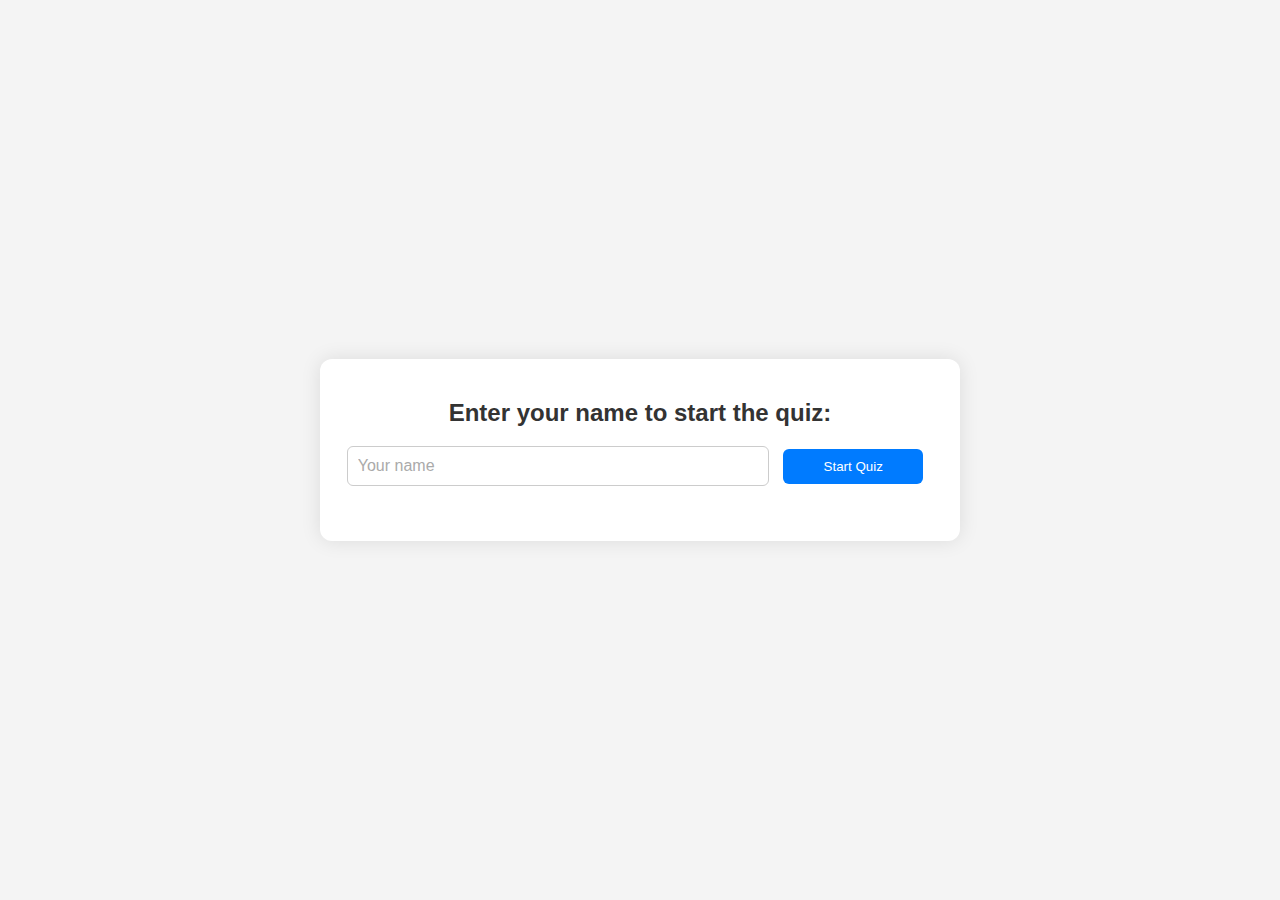
<file: JSAssignment/QuizApplication/index.html>
<!DOCTYPE html>
<html lang="en">
<head>
    <meta charset="UTF-8">
    <meta name="viewport" content="width=device-width, initial-scale=1.0">
    <title>Quiz Application</title>
    <link rel="stylesheet" href="styles.css">
</head>
<body>
    <div id="quiz-container">
        <div id="name-entry" class="question-card">
            <h2>Enter your name to start the quiz:</h2>
            <input type="text" id="player-name" placeholder="Your name" required />
            <button id="start-quiz-button">Start Quiz</button>
        </div>
        <div id="progress-bar" style="display: none;">
            <div id="progress-bar-fill"></div>
        </div>
        <div id="quiz" style="display: none;"></div>
        <div class="feedback" id="feedback"></div>
    </div>
    <div id="button-container" style="display: none;">
        <button id="prev" onclick="prevQuestion()">Previous</button>
        <button id="next" onclick="nextQuestion()">Next</button>
        <button id="submit" onclick="submitQuiz()">Submit</button>
    </div>
    <div id="result" style="display: none;">
        <h2>Thank you for playing, <span id="player-name-display"></span>!</h2>
        <p>Your score: <span id="player-score"></span> out of <span id="total-questions"></span></p>
    </div>
    
    <div id="modal-overlay">
        <div id="modal">
            <h2>Leaderboard</h2>
            <div id="leaderboard"></div>
            <button onclick="closeModal()">Close</button>
        </div>
    </div>

    <script src="script.js"></script>
</body>
</html>
</file>
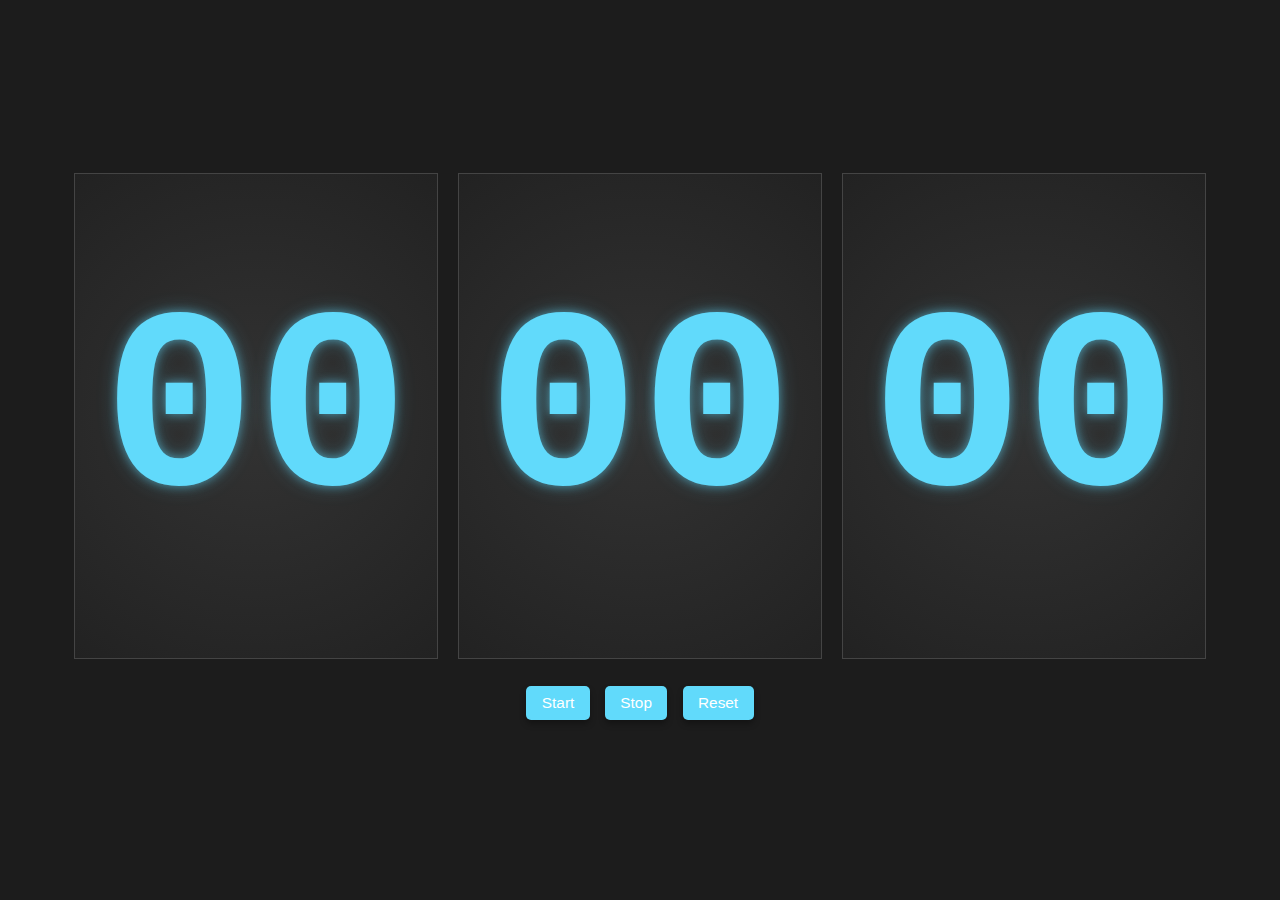
<file: HTML_CSSAssignment/Timer/timer.html>
<!DOCTYPE html>
<html lang="en">
<head>
    <meta charset="UTF-8">
    <meta name="viewport" content="width=device-width, initial-scale=1.0">
    <title>Enhanced Timer</title>
    <link rel="stylesheet" href="styles.css">
</head>
<body>
    <div class="container">
        <div class="timer">
            <div class="time-box"><span id="hours">00</span></div>
            <div class="time-box"><span id="minutes">00</span></div>
            <div class="time-box"><span id="seconds">00</span></div>
        </div>
        <div class="controls">
            <button onclick="startTimer()">Start</button>
            <button onclick="stopTimer()">Stop</button>
            <button onclick="resetTimer()">Reset</button>
        </div>
    </div>
    <script src="script.js"></script>
</body>
</html>
</file>
<file: JSAssignment/QuizApplication/styles.css>
body {
    font-family: Arial, sans-serif;
    background-color: #f4f4f4;
    margin: 0;
    padding: 0;
    display: flex;
    justify-content: center;
    align-items: center;
    min-height: 100vh;
    color: #333;
}

#quiz-container {
    width: 100%;
    max-width: 600px;
    background-color: #fff;
    padding: 20px;
    border-radius: 12px;
    box-shadow: 0 0 20px rgba(0, 0, 0, 0.1);
    margin: 20px;
    text-align: center;
}

.question-card {
    margin-bottom: 20px;
}

.question {
    font-size: 20px;
    margin-bottom: 15px;
    font-weight: bold;
}

.choices {
    list-style-type: none;
    padding: 0;
    text-align: left;
}

.choices li {
    margin-bottom: 10px;
    background-color: #e9ecef;
    padding: 10px;
    border-radius: 6px;
    transition: background-color 0.3s;
}

.choices li:hover {
    background-color: #d4d4d4;
}

input[type="radio"] {
    margin-right: 10px;
}

#button-container {
    display: flex;
    justify-content: center;
    margin-top: 20px;
}

button {
    display: inline-block;
    padding: 10px 20px;
    background-color: #007bff;
    color: #fff;
    border: none;
    border-radius: 6px;
    cursor: pointer;
    width: 100%;
    max-width: 140px;
    text-align: center;
    transition: background-color 0.3s;
    margin: 0 10px;
}

button:hover {
    background-color: #0056b3;
}

#result {
    margin-top: 20px;
    padding: 20px;
    background-color: #e9ecef;
    border-radius: 8px;
    text-align: center;
    display: flex;
    flex-direction: column;
    justify-content: center;
    align-items: center;
    position: absolute;
    top: 50%;
    left: 50%;
    transform: translate(-50%, -50%); 
    width: 80%;
    max-width: 600px;
}

#result h2 {
    margin-top: 0;
    font-size: 24px;
    color: #333;
}

#result p {
    font-size: 18px;
    color: #333;
}


#progress-bar {
    background-color: #e0e0e0;
    border-radius: 8px;
    overflow: hidden;
    margin-bottom: 20px;
    height: 15px;
}

#progress-bar-fill {
    background-color: #28a745;
    height: 100%;
    width: 0;
    transition: width 0.4s ease-in-out;
}

#modal-overlay {
    position: fixed;
    top: 0;
    left: 0;
    width: 100%;
    height: 100%;
    background-color: rgba(0, 0, 0, 0.6);
    display: none;
    justify-content: center;
    align-items: center;
    z-index: 1000;
}

#modal {
    background-color: #fff;
    padding: 20px;
    border-radius: 8px;
    text-align: center;
    width: 80%;
    max-width: 400px;
}

#modal h2 {
    margin-top: 0;
    font-size: 24px;
    margin-bottom: 20px;
}

#leaderboard {
    text-align: left;
    font-size: 18px;
    line-height: 1.5;
}

#leaderboard ol {
    padding-left: 20px;
}

#leaderboard li {
    margin-bottom: 10px;
}

.feedback {
    font-size: 16px;
    margin-top: 10px;
    color: #28a745;
    opacity: 0;
    transition: opacity 0.3s;
}

input[type="text"] {
    padding: 10px;
    width: 80%;
    max-width: 400px;
    border-radius: 6px;
    border: 1px solid #ccc;
    font-size: 16px;
    margin-bottom: 15px;
}

input[type="text"]:focus {
    outline: none;
    border-color: #007bff;
}

input[type="text"]::placeholder {
    color: #aaa;
}
</file>
<file: HTML_CSSAssignment/Timer/styles.css>
body {
    margin: 0;
    padding: 0;
    font-family: Arial, sans-serif;
    display: flex;
    justify-content: center;
    align-items: center;
    height: 100vh;
    background-color: #1c1c1c;
    color: white;
}

.container {
    display: flex;
    flex-direction: column;
    justify-content: center;
    align-items: center;
    height: 90vh; /* Reduced overall height for smaller appearance */
    width: 90vw;  /* Reduced overall width for smaller appearance */
}

.timer {
    display: flex;
    width: 100%;
    height: 60%; /* Reduce the height occupied by timer boxes */
    justify-content: space-around;
}


.time-box {
    flex: 1;
    display: flex;
    justify-content: center;
    align-items: center;
    background-color: #333;
    border: 1px solid #444;
    color: #61dafb;
    font-size: 20vw; /* Increased font size for larger numbers */
    font-weight: bold;
    margin: 0 10px; /* Add horizontal margin for spacing */
    border-radius: 0;
    transition: background 0.3s;
    text-align: center;
    position: relative;
    overflow: hidden;
}

.time-box:hover {
    background: #555;
}

.time-box::before {
    content: '';
    position: absolute;
    top: 0;
    left: 0;
    width: 100%;
    height: 100%;
    background: radial-gradient(circle at center, #333, #222);
    z-index: 0;
}

.time-box span {
    position: relative;
    z-index: 1;
    text-shadow: 0 0 10px rgba(97, 218, 251, 0.5), 0 0 20px rgba(97, 218, 251, 0.3);
    font-family: 'Courier New', Courier, monospace;
}

.controls {
    margin-top: 20px;
    width: 100%;
    display: flex;
    justify-content: center;
}

.controls button {
    margin: 0.5em;
    padding: 0.5em 1em;
    font-size: 1.2vw; /* Reduced button size */
    background: #61dafb;
    border: none;
    border-radius: 5px;
    cursor: pointer;
    color: white;
    box-shadow: 0 4px 6px rgba(0, 0, 0, 0.3);
    transition: background 0.3s, transform 0.3s;
}

.controls button:hover {
    background: #21a1f1;
    transform: translateY(-2px);
}

.controls button:active {
    transform: translateY(1px);
}
</file>
